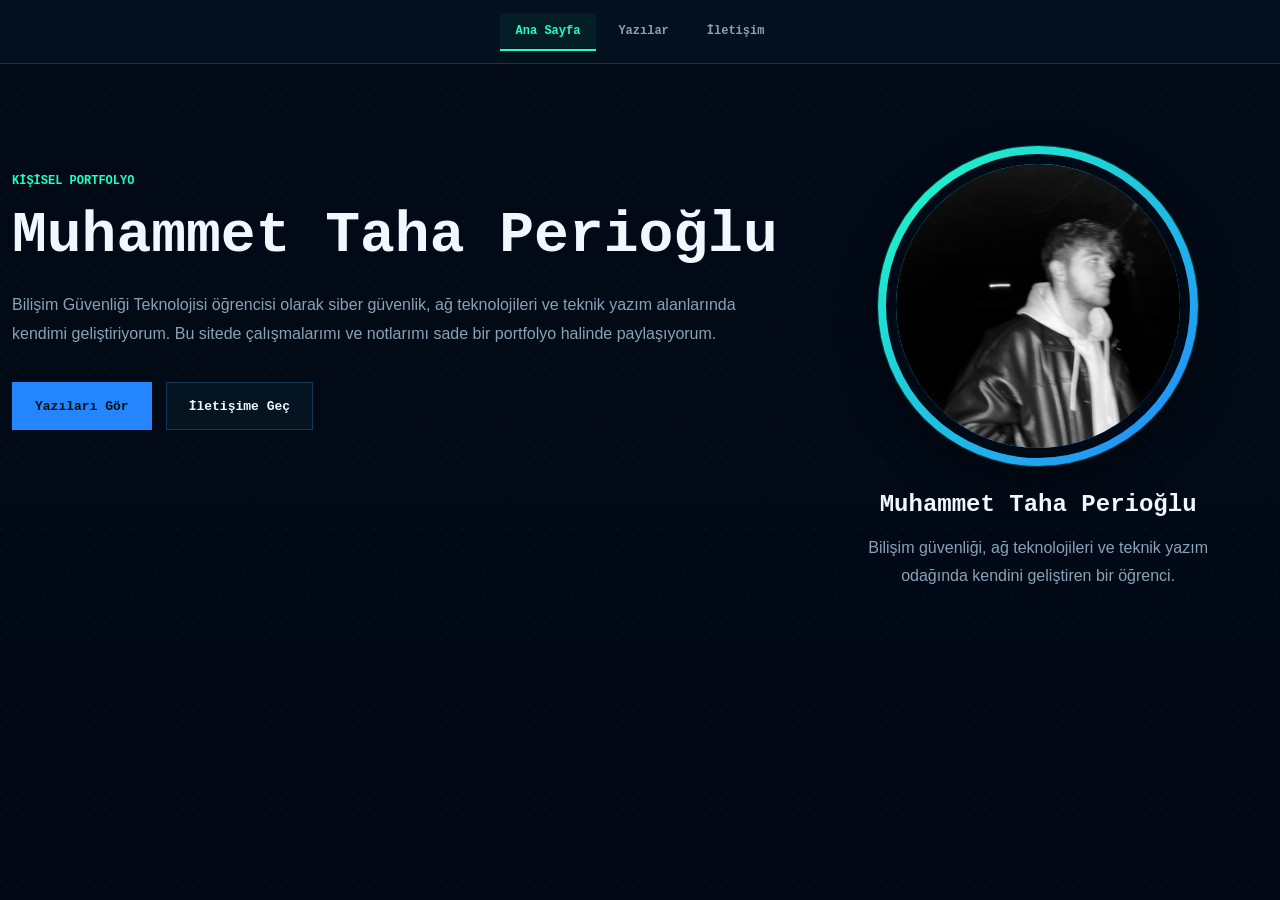
<file: SiberVatan/SiberVatanWeb/Index.html>
<!DOCTYPE html>
<html lang="tr">
<head>
    <meta charset="UTF-8">
    <meta http-equiv="refresh" content="0; url=indexx.html">
    <meta name="viewport" content="width=device-width, initial-scale=1.0">
    <title>Siber Vatan</title>
</head>
<body></body>
</html>
</file>
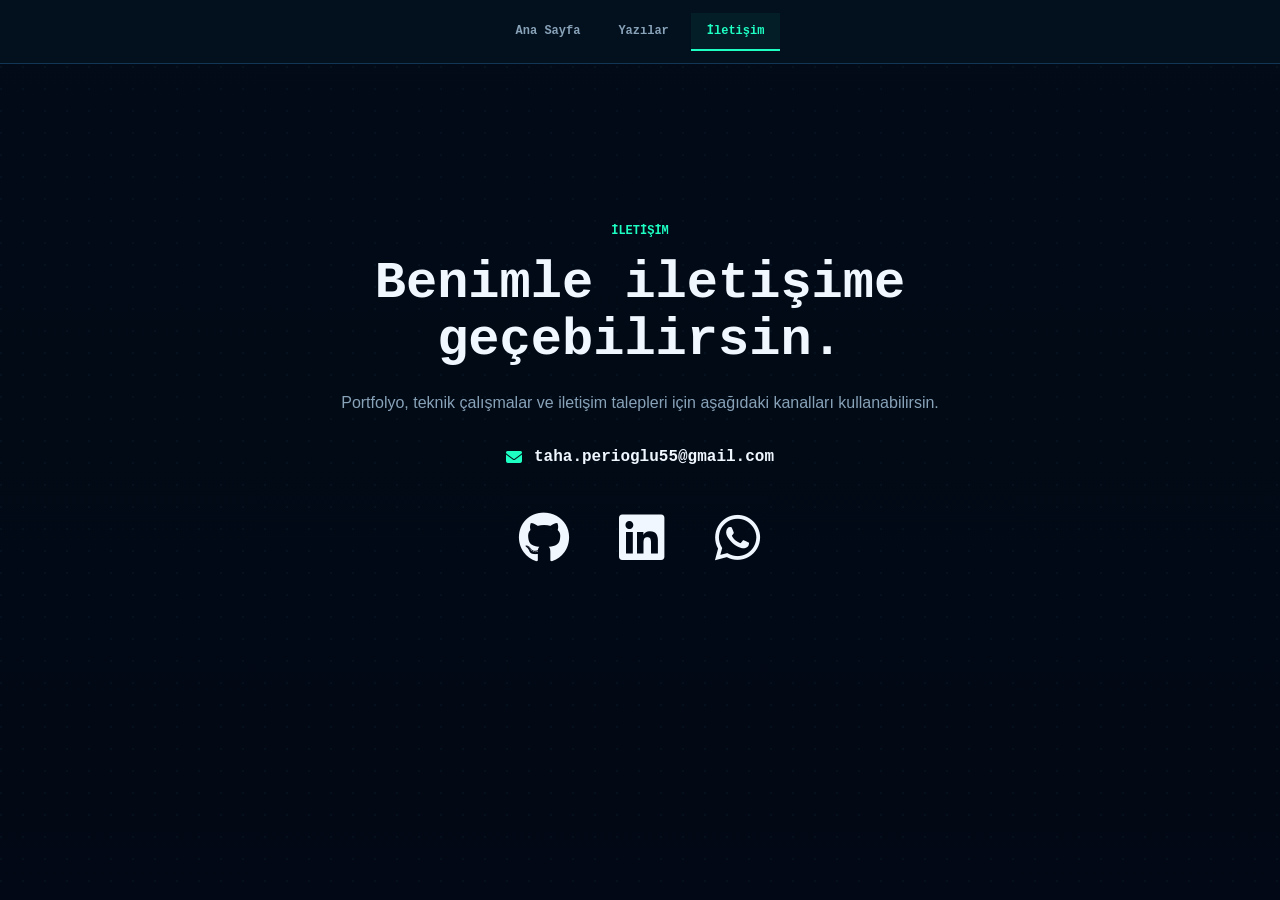
<file: SiberVatan/SiberVatanWeb/iletisim.html>
<!DOCTYPE html>
<html lang="tr">
<head>
    <meta charset="UTF-8">
    <meta name="viewport" content="width=device-width, initial-scale=1.0">
    <title>PeryTaha | İletişim</title>
    <link rel="stylesheet" href="https://cdnjs.cloudflare.com/ajax/libs/font-awesome/6.5.1/css/all.min.css">
    <link rel="stylesheet" href="styla.css">
</head>
<body>
    <div class="page-frame">
        <header class="topbar">
            <nav class="topnav">
                <a href="indexx.html">Ana Sayfa</a>
                <a href="blog.html">Yazılar</a>
                <a class="active" href="iletisim.html">İletişim</a>
            </nav>
        </header>

        <main class="workspace">
            <section class="contact-center">
                <p class="kicker">İletişim</p>
                <h1>Benimle iletişime geçebilirsin.</h1>
                <p>Portfolyo, teknik çalışmalar ve iletişim talepleri için aşağıdaki kanalları kullanabilirsin.</p>

                <a class="contact-line" href="mailto:taha.perioglu55@gmail.com">
                    <i class="fa-solid fa-envelope"></i>
                    taha.perioglu55@gmail.com
                </a>

                <nav class="social-links contact-social" aria-label="Sosyal bağlantılar">
                    <a href="https://github.com/PeryTaha" target="_blank" title="GitHub"><i class="fa-brands fa-github"></i></a>
                    <a href="https://www.linkedin.com/in/taha-perioğlu-426526364" target="_blank" title="LinkedIn"><i class="fa-brands fa-linkedin"></i></a>
                    <a href="https://wa.me/905384344952" target="_blank" title="WhatsApp"><i class="fa-brands fa-whatsapp"></i></a>
                </nav>
            </section>
        </main>
    </div>
</body>
</html>
</file>
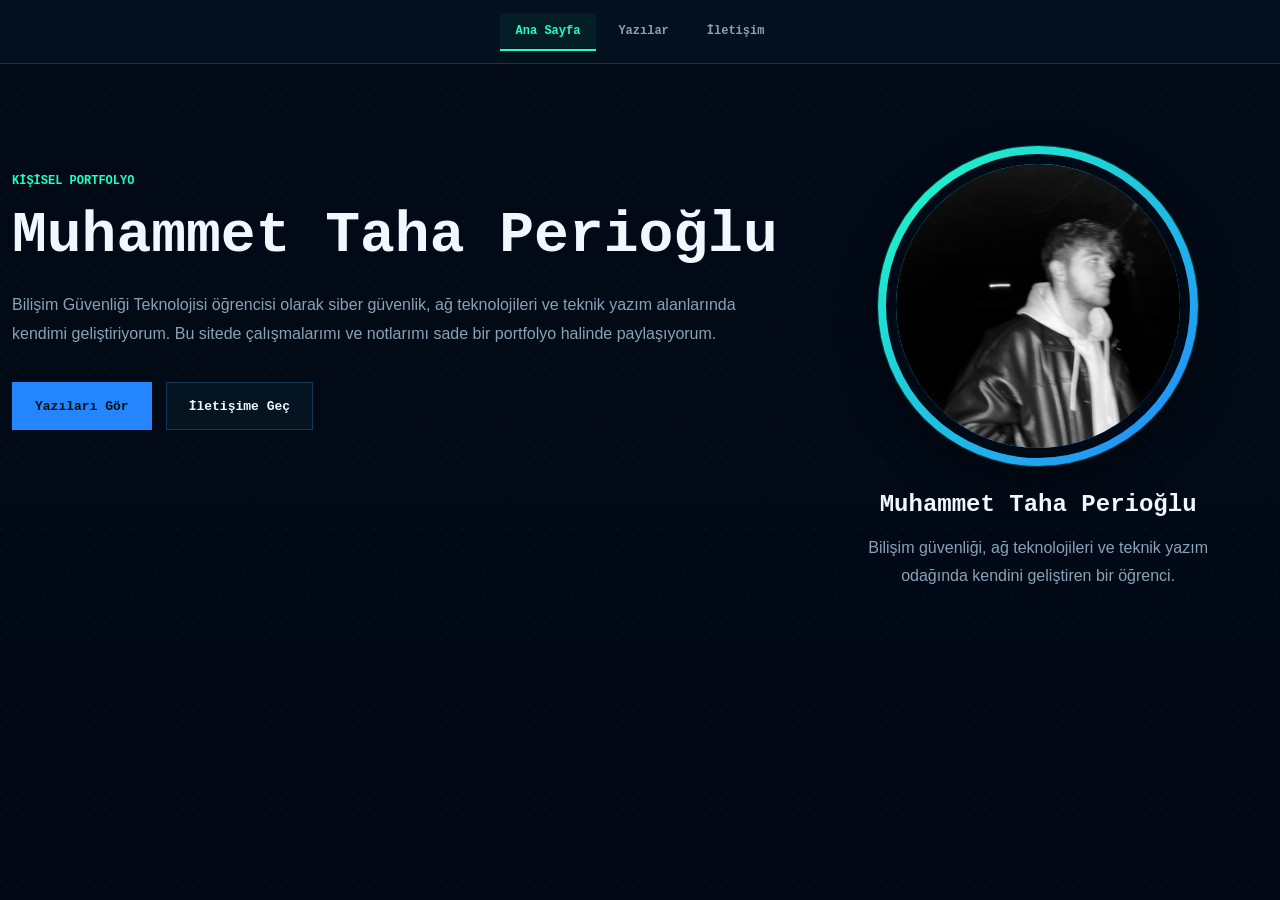
<file: SiberVatan/SiberVatanWeb/indexx.html>
<!DOCTYPE html>
<html lang="tr" ng-app="blogApp">
<head>
    <meta charset="UTF-8">
    <meta name="viewport" content="width=device-width, initial-scale=1.0">
    <title>PeryTaha | Ana Sayfa</title>
    <link rel="stylesheet" href="https://cdnjs.cloudflare.com/ajax/libs/font-awesome/6.5.1/css/all.min.css">
    <link rel="stylesheet" href="styla.css">
    <script src="angular.min.js"></script>
    <script src="ng.js"></script>
</head>
<body ng-controller="blogController">
    <div class="page-frame">
        <header class="topbar">
            <nav class="topnav">
                <a class="active" href="indexx.html">Ana Sayfa</a>
                <a href="blog.html">Yazılar</a>
                <a href="iletisim.html">İletişim</a>
            </nav>
        </header>

        <main class="workspace">
            <section class="hero-panel home-free">
                <div class="hero-copy">
                    <p class="kicker">Kişisel portfolyo</p>
                    <h1>Muhammet Taha Perioğlu</h1>
                    <p class="lead">
                        Bilişim Güvenliği Teknolojisi öğrencisi olarak siber güvenlik, ağ teknolojileri ve teknik
                        yazım alanlarında kendimi geliştiriyorum. Bu sitede çalışmalarımı ve notlarımı sade bir
                        portfolyo halinde paylaşıyorum.
                    </p>
                    <div class="actions">
                        <a class="primary-btn" href="blog.html">Yazıları Gör</a>
                        <a class="ghost-btn" href="iletisim.html">İletişime Geç</a>
                    </div>
                </div>

                <aside class="status-card profile-card">
                    <figure class="profile-photo">
                        <img src="profil.jpeg" alt="Muhammet Taha Perioğlu">
                    </figure>
                    <h2>Muhammet Taha Perioğlu</h2>
                    <p>Bilişim güvenliği, ağ teknolojileri ve teknik yazım odağında kendini geliştiren bir öğrenci.</p>
                </aside>
            </section>
        </main>
    </div>
</body>
</html>
</file>
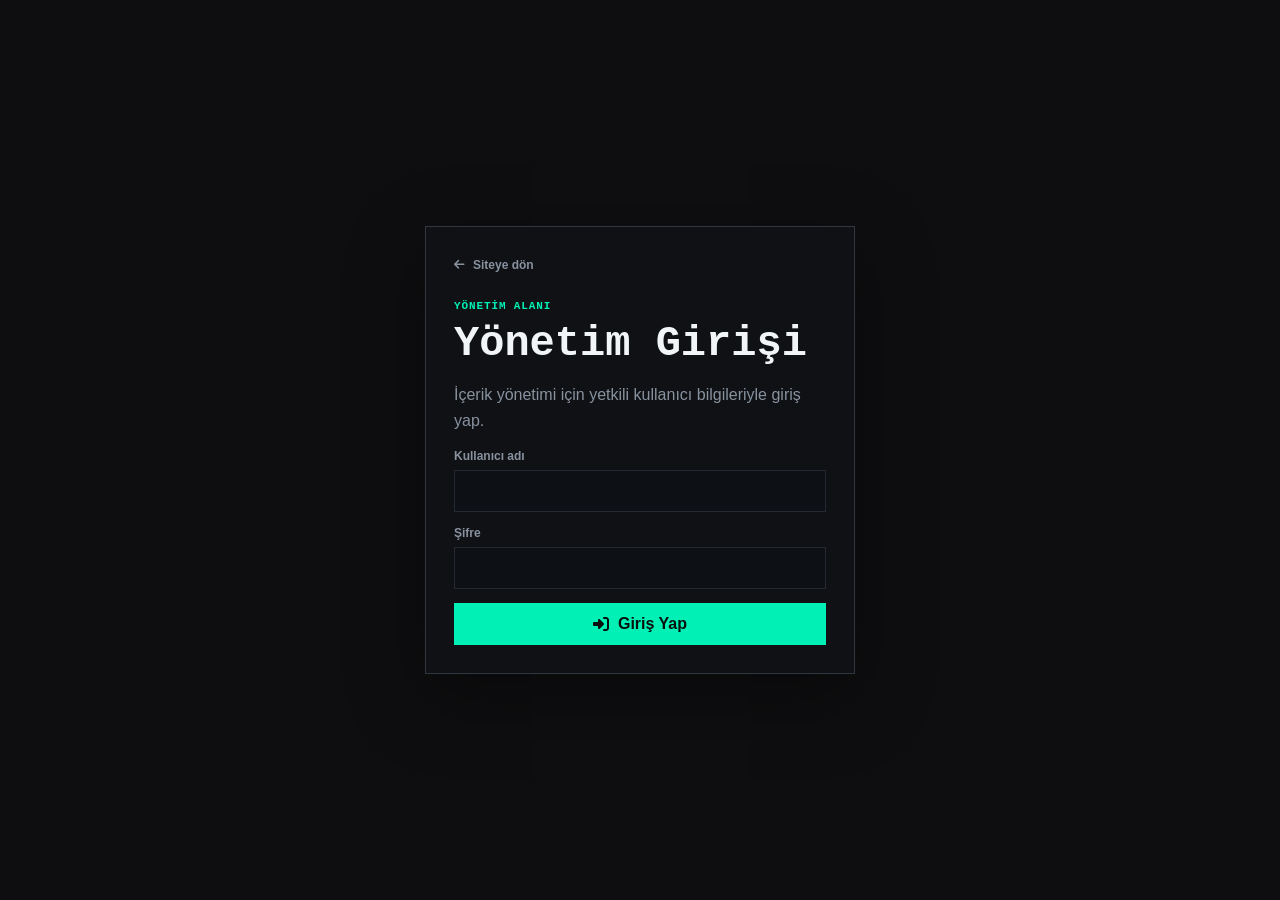
<file: SiberVatan/SiberVatanWeb/yonetim-771/giris.html>
<!DOCTYPE html>
<html lang="tr" ng-app="blogApp">
<head>
    <meta charset="UTF-8">
    <meta name="viewport" content="width=device-width, initial-scale=1.0">
    <title>Siber Vatan | Yönetim Girişi</title>
    <link rel="stylesheet" href="https://cdnjs.cloudflare.com/ajax/libs/font-awesome/6.5.1/css/all.min.css">
    <link href="../style2.css" rel="stylesheet">
    <script src="../angular.min.js"></script>
    <script src="../ng.js"></script>
</head>
<body ng-controller="LoginController">
    <main class="login-frame">
        <section class="login-card">
            <a class="back-link" href="../indexx.html"><i class="fa-solid fa-arrow-left"></i> Siteye dön</a>
            <p class="kicker">Yönetim alanı</p>
            <h1>Yönetim Girişi</h1>
            <p>İçerik yönetimi için yetkili kullanıcı bilgileriyle giriş yap.</p>

            <form ng-submit="girisYap()" novalidate>
                <label class="field">
                    <span>Kullanıcı adı</span>
                    <input type="text" ng-model="user.kullaniciadi" autocomplete="username">
                </label>

                <label class="field">
                    <span>Şifre</span>
                    <input type="password" ng-model="user.sifre" autocomplete="current-password">
                </label>

                <button type="submit">
                    <i class="fa-solid fa-right-to-bracket"></i>
                    Giriş Yap
                </button>
            </form>
            <p class="login-message" ng-if="loginMesaj">{{loginMesaj}}</p>
        </section>
    </main>
</body>
</html>
</file>
<file: SiberVatan/SiberVatanWeb/styla.css>
:root {
    --bg: #04111f;
    --bg-deep: #020915;
    --shell: #061827;
    --panel: #0a2032;
    --panel-soft: #071a2a;
    --panel-lift: #0d2940;
    --line: #123754;
    --line-soft: #0c2b44;
    --text: #f0f7ff;
    --muted: #88a2b8;
    --faint: #58738a;
    --accent: #1dffc3;
    --cyan: #6ae7ff;
    --blue: #2385ff;
    --danger: #ff4d6d;
}

* {
    box-sizing: border-box;
}

html {
    min-width: 320px;
}

body {
    margin: 0;
    min-height: 100vh;
    color: var(--text);
    font-family: "Segoe UI", Arial, sans-serif;
    background:
        radial-gradient(circle at 1px 1px, rgba(80, 176, 216, 0.16) 1px, transparent 0) 0 0 / 22px 22px,
        linear-gradient(180deg, var(--bg) 0%, var(--bg-deep) 100%);
    overflow-x: hidden;
}

::selection {
    color: #02110d;
    background: var(--accent);
}

a,
button,
input {
    font: inherit;
}

a {
    color: inherit;
    text-decoration: none;
}

.page-frame {
    min-height: 100vh;
    background: rgba(2, 9, 21, 0.72);
}

.topbar {
    position: sticky;
    top: 0;
    z-index: 50;
    display: grid;
    grid-template-columns: minmax(190px, 1fr) auto minmax(190px, 1fr);
    align-items: center;
    min-height: 64px;
    border-bottom: 1px solid var(--line);
    background: rgba(4, 17, 31, 0.96);
    backdrop-filter: blur(12px);
}

.topnav {
    display: flex;
    align-items: center;
    gap: 6px;
    grid-column: 2;
    justify-content: center;
    padding: 0;
}

.topnav a {
    min-height: 38px;
    padding: 11px 16px 0;
    color: var(--muted);
    border-bottom: 2px solid transparent;
    font-family: Consolas, "Courier New", monospace;
    font-size: 12px;
    font-weight: 900;
}

.topnav a:hover,
.topnav a.active {
    color: var(--accent);
    border-bottom-color: var(--accent);
    background: rgba(29, 255, 195, 0.06);
}

.workspace {
    width: min(1440px, calc(100% - 24px));
    margin: 0 auto;
    padding: 54px 0 70px;
}

.hero-panel {
    display: grid;
    grid-template-columns: minmax(0, 1.25fr) minmax(390px, 0.75fr);
    gap: 30px;
    align-items: stretch;
}

.hero-copy,
.status-card,
.content-card,
.post-card,
.article-card,
.archive-toolbar {
    background: rgba(8, 29, 47, 0.92);
    border: 1px solid var(--line);
    box-shadow: 0 18px 48px rgba(0, 0, 0, 0.18);
}

.hero-copy {
    min-height: 410px;
    padding: 56px;
    border-left: 4px solid var(--accent);
}

.home-free .hero-copy,
.home-free .status-card {
    background: transparent;
    border: 0;
    box-shadow: none;
}

.home-free .hero-copy {
    padding: 56px 0;
    border-left: 0;
}

.home-free .profile-card {
    padding: 28px 0;
}

.kicker {
    margin: 0 0 18px;
    color: var(--accent);
    font-family: Consolas, "Courier New", monospace;
    font-size: 12px;
    font-weight: 900;
    letter-spacing: 0;
    text-transform: uppercase;
}

.hero-copy h1,
.page-title h1,
.article-card h1 {
    margin: 0;
    color: var(--text);
    font-family: Consolas, "Courier New", monospace;
    font-size: 58px;
    line-height: 1.05;
    letter-spacing: 0;
}

.page-title h1 {
    font-size: 52px;
}

.article-card h1 {
    font-size: 42px;
}

.lead,
.page-title p,
.content-card p,
.post-card p,
.article-content {
    color: var(--muted);
    font-size: 16px;
    line-height: 1.8;
}

.lead {
    max-width: 860px;
    margin: 24px 0 0;
}

.actions {
    display: flex;
    flex-wrap: wrap;
    gap: 14px;
    margin-top: 34px;
}

.primary-btn,
.ghost-btn {
    display: inline-flex;
    align-items: center;
    justify-content: center;
    min-height: 48px;
    padding: 0 22px;
    border: 1px solid var(--line);
    font-family: Consolas, "Courier New", monospace;
    font-size: 13px;
    font-weight: 900;
}

.primary-btn {
    color: #02110d;
    background: var(--blue);
    border-color: var(--blue);
}

.ghost-btn {
    color: var(--text);
    background: #041420;
}

.primary-btn:hover,
.ghost-btn:hover {
    color: #02110d;
    background: var(--accent);
    border-color: var(--accent);
}

.status-card {
    padding: 34px;
}

.profile-card {
    display: grid;
    justify-items: center;
    align-content: center;
    text-align: center;
    min-height: 410px;
}

.profile-photo {
    width: min(320px, 78vw);
    margin: 0 0 24px;
    padding: 8px;
    border-radius: 50%;
    background: linear-gradient(135deg, var(--accent), var(--blue));
    box-shadow: 0 0 0 1px rgba(29, 255, 195, 0.2), 0 18px 42px rgba(0, 0, 0, 0.28);
}

.profile-photo img {
    display: block;
    width: 100%;
    aspect-ratio: 1 / 1;
    border-radius: 50%;
    object-fit: cover;
    object-position: center;
    border: 10px solid #03101d;
    filter: saturate(0.88) contrast(1.05);
}

.profile-card h2 {
    margin: 0 0 14px;
    color: var(--text);
    font-family: Consolas, "Courier New", monospace;
    font-size: 24px;
    line-height: 1.25;
    font-weight: 900;
}

.profile-card p {
    margin: 0;
    color: var(--muted);
    max-width: 380px;
    font-size: 16px;
    line-height: 1.75;
}

.content-card h2,
.post-card h2,
.post-card h3 {
    margin: 0;
    color: var(--text);
    font-family: Consolas, "Courier New", monospace;
    letter-spacing: 0;
}

.content-card {
    padding: 22px;
}

.content-card h2 {
    font-size: 22px;
}

.post-card a,
.back-link {
    color: var(--accent);
    font-family: Consolas, "Courier New", monospace;
    font-size: 12px;
    font-weight: 900;
}

.page-title {
    max-width: 820px;
    margin-bottom: 22px;
}

.archive-toolbar {
    display: flex;
    align-items: center;
    justify-content: space-between;
    gap: 14px;
    margin-bottom: 18px;
    padding: 14px;
}

.archive-toolbar > div {
    display: grid;
    gap: 3px;
}

.toolbar-label {
    color: var(--muted);
    font-family: Consolas, "Courier New", monospace;
    font-size: 11px;
    font-weight: 900;
    text-transform: uppercase;
}

.archive-toolbar strong {
    font-family: Consolas, "Courier New", monospace;
    font-size: 22px;
}

.search-box {
    display: flex;
    align-items: center;
    gap: 10px;
    width: min(360px, 100%);
    min-height: 42px;
    padding: 0 12px;
    color: var(--muted);
    background: #03101d;
    border: 1px solid var(--line);
}

.search-box input {
    width: 100%;
    min-width: 0;
    color: var(--text);
    background: transparent;
    border: 0;
    outline: 0;
}

.post-grid {
    display: grid;
    grid-template-columns: repeat(auto-fill, minmax(250px, 1fr));
    gap: 14px;
}

.post-grid.compact {
    grid-template-columns: repeat(auto-fit, minmax(240px, 1fr));
}

.post-card {
    position: relative;
    display: flex;
    min-height: 245px;
    flex-direction: column;
    padding: 18px;
    overflow: hidden;
}

.post-card::before {
    content: "";
    position: absolute;
    inset: 0 auto 0 0;
    width: 3px;
    background: var(--accent);
}

.post-meta,
.post-card h2,
.post-card h3,
.post-card p,
.post-card a,
.post-card > .tag {
    position: relative;
    z-index: 1;
}

.post-meta {
    display: flex;
    align-items: center;
    justify-content: space-between;
    gap: 10px;
    margin-bottom: 18px;
    color: var(--faint);
    font-family: Consolas, "Courier New", monospace;
    font-size: 11px;
}

.tag {
    width: fit-content;
    padding: 4px 7px;
    color: var(--accent);
    background: rgba(29, 255, 195, 0.08);
    border: 1px solid rgba(29, 255, 195, 0.24);
    font-family: Consolas, "Courier New", monospace;
    font-size: 10px;
    font-weight: 900;
    text-transform: uppercase;
}

.post-card h2,
.post-card h3 {
    margin-bottom: 10px;
    font-size: 19px;
    line-height: 1.2;
}

.post-card p {
    margin: 0 0 22px;
}

.post-card a {
    margin-top: auto;
}

.empty-state {
    grid-column: 1 / -1;
    display: grid;
    place-items: center;
    min-height: 190px;
    padding: 24px;
    color: var(--muted);
    text-align: center;
    background: rgba(7, 26, 42, 0.74);
    border: 1px dashed var(--line);
}

.empty-state i {
    color: var(--accent);
    font-size: 30px;
}

.article-workspace {
    width: min(1120px, calc(100% - 42px));
}

.article-shell {
    max-width: 820px;
    margin: 0 auto;
}

.article-card {
    padding: 34px;
}

.back-link {
    display: inline-flex;
    align-items: center;
    gap: 8px;
    margin-bottom: 28px;
}

.article-content {
    margin-top: 28px;
    white-space: pre-wrap;
}

.article-lead {
    margin-left: 0;
}

.contact-center {
    display: grid;
    justify-items: center;
    align-content: center;
    min-height: 560px;
    width: min(900px, 100%);
    margin: 0 auto;
    padding: 64px 34px;
    text-align: center;
}

.contact-center h1 {
    max-width: 760px;
    margin: 0;
    color: var(--text);
    font-family: Consolas, "Courier New", monospace;
    font-size: 52px;
    line-height: 1.08;
    letter-spacing: 0;
}

.contact-center p:not(.kicker) {
    max-width: 620px;
    margin: 20px 0 0;
    color: var(--muted);
    font-size: 16px;
    line-height: 1.8;
}

.contact-line {
    display: flex;
    align-items: center;
    gap: 12px;
    justify-content: center;
    margin-top: 30px;
    color: var(--text);
    word-break: break-word;
    font-family: Consolas, "Courier New", monospace;
    font-size: 16px;
    font-weight: 900;
}

.contact-line i {
    color: var(--accent);
}

.social-links {
    display: grid;
    grid-template-columns: repeat(3, minmax(0, 1fr));
    gap: 14px;
    margin-top: 26px;
}

.social-links a {
    display: grid;
    width: 58px;
    min-height: 58px;
    place-items: center;
    color: var(--muted);
    border: 1px solid var(--line);
    background: #03101d;
    font-size: 20px;
}

.social-links a:hover {
    color: var(--accent);
    border-color: var(--accent);
}

.contact-social {
    display: flex;
    justify-content: center;
    gap: 34px;
    margin-top: 38px;
}

.contact-social a {
    width: auto;
    min-height: 0;
    padding: 8px;
    color: var(--text);
    background: transparent;
    border: 0;
    font-size: 52px;
    line-height: 1;
    transition: color 160ms ease, transform 160ms ease;
}

.contact-social a:hover {
    color: var(--accent);
    border-color: transparent;
    transform: translateY(-4px);
}

@media (max-width: 1040px) {
    .topbar {
        grid-template-columns: minmax(180px, 1fr) auto minmax(180px, 1fr);
    }

    .hero-panel {
        grid-template-columns: 1fr;
    }
}

@media (max-width: 820px) {
    .topbar {
        display: block;
        min-height: 0;
        padding: 12px 14px;
    }

    .topnav {
        justify-content: center;
        margin-top: 0;
        padding: 0;
        overflow-x: auto;
    }

    .workspace,
    .article-workspace {
        width: min(100% - 28px, 760px);
        padding: 30px 0 44px;
    }

    .hero-copy,
    .article-card {
        padding: 28px;
    }

    .home-free .hero-copy {
        padding: 28px 0;
    }

    .hero-copy,
    .profile-card {
        min-height: 0;
    }

    .hero-copy h1,
    .page-title h1 {
        font-size: 38px;
    }

    .article-card h1,
    .contact-center h1 {
        font-size: 30px;
    }

    .archive-toolbar {
        align-items: stretch;
        flex-direction: column;
    }

    .profile-photo {
        width: min(280px, 78vw);
    }

    .contact-center {
        min-height: 500px;
        padding: 42px 22px;
    }

    .contact-line {
        font-size: 14px;
    }

    .contact-social {
        gap: 24px;
    }

    .contact-social a {
        font-size: 42px;
    }
}
</file>
<file: SiberVatan/SiberVatanWeb/style2.css>
:root {
    --frame: #0f1115;
    --panel: #15181d;
    --line: #252a32;
    --text: #f2f5f7;
    --muted: #88929f;
    --accent: #00f0b5;
}

* {
    box-sizing: border-box;
}

body {
    margin: 0;
    min-height: 100vh;
    color: var(--text);
    font-family: "Segoe UI", Arial, sans-serif;
    background: #0e0e10;
}

::selection {
    color: #07100d;
    background: var(--accent);
}

a {
    color: inherit;
    text-decoration: none;
}

button,
input {
    font: inherit;
}

.login-frame {
    display: grid;
    min-height: 100vh;
    place-items: center;
    padding: 18px;
}

.login-card {
    width: min(430px, 100%);
    padding: 28px;
    background: var(--frame);
    border: 1px solid #313740;
    box-shadow: 0 22px 70px rgba(0, 0, 0, 0.35);
}

.back-link {
    display: inline-flex;
    align-items: center;
    gap: 8px;
    margin-bottom: 28px;
    color: var(--muted);
    font-size: 12px;
    font-weight: 800;
}

.kicker {
    margin: 0 0 10px;
    color: var(--accent);
    font-family: Consolas, "Courier New", monospace;
    font-size: 11px;
    font-weight: 900;
    letter-spacing: 0.08em;
    text-transform: uppercase;
}

.login-card h1 {
    margin: 0;
    font-family: Consolas, "Courier New", monospace;
    font-size: 42px;
    line-height: 1.05;
}

.login-card p:not(.kicker):not(.login-message) {
    color: var(--muted);
    line-height: 1.6;
}

.field {
    display: grid;
    gap: 7px;
    margin-bottom: 14px;
}

.field span {
    color: var(--muted);
    font-size: 12px;
    font-weight: 800;
}

.field input {
    width: 100%;
    min-height: 42px;
    padding: 0 12px;
    color: var(--text);
    background: #0d1014;
    border: 1px solid var(--line);
    outline: 0;
}

.field input:focus {
    border-color: var(--accent);
    box-shadow: 0 0 0 3px rgba(0, 240, 181, 0.08);
}

.login-card button {
    display: inline-flex;
    align-items: center;
    justify-content: center;
    gap: 9px;
    width: 100%;
    min-height: 42px;
    color: #07100d;
    background: var(--accent);
    border: 0;
    cursor: pointer;
    font-weight: 900;
}

.login-card button:hover {
    background: #27ffd0;
}

.login-message {
    margin: 12px 0 0;
    color: var(--muted);
    line-height: 1.5;
}
</file>
